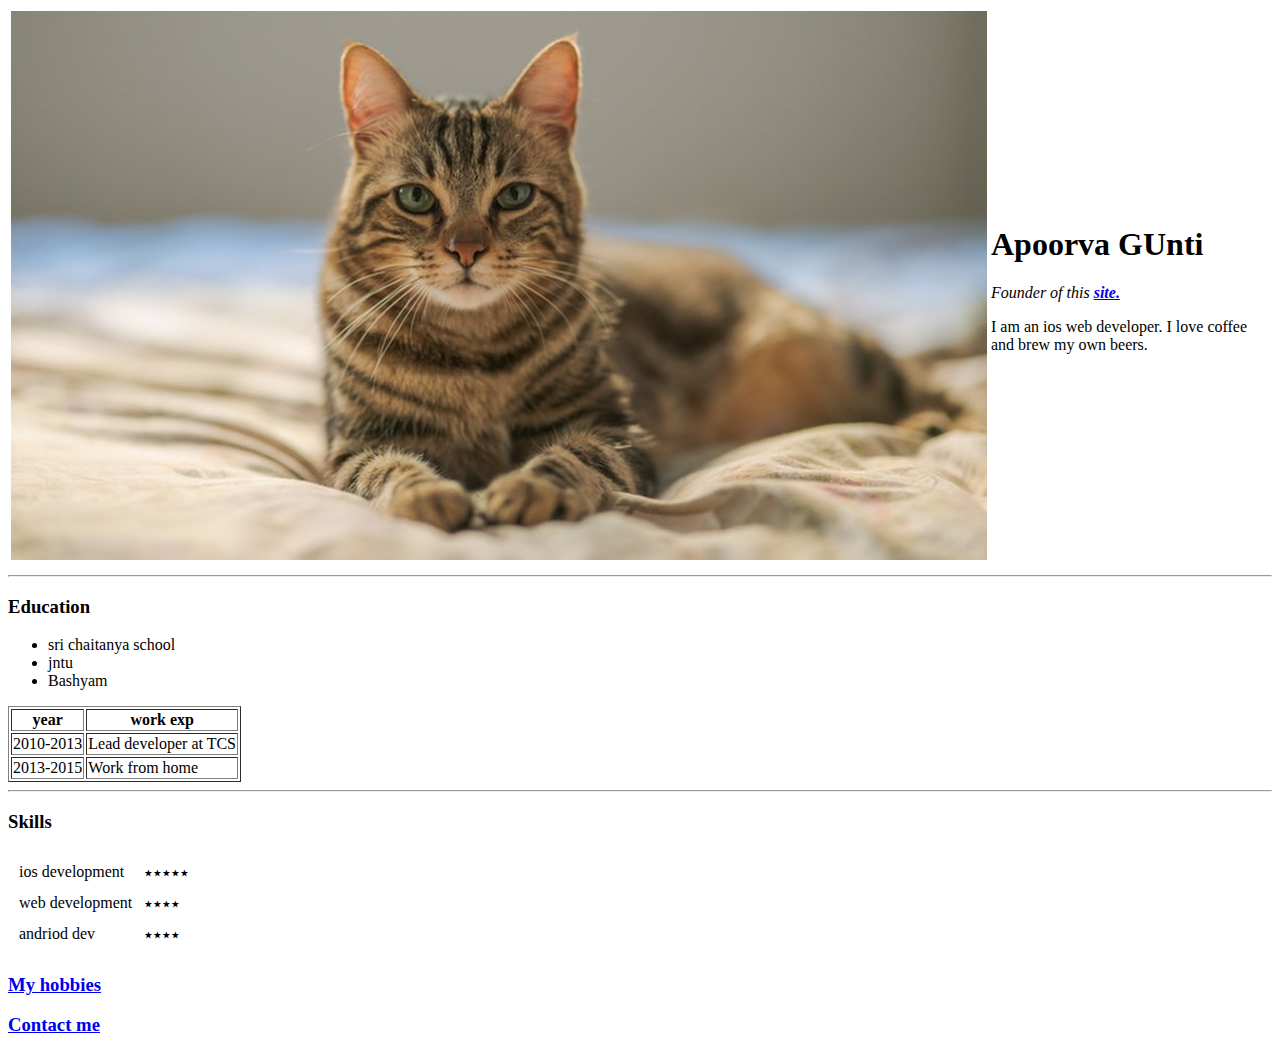
<file: index.html>
<!DOCTYPE html>
<html lang="en" dir="ltr">
  <head>
    <meta charset="utf-8">
    <title>💜Apoorva's personal site</title>
  </head>
  <body>
    <table cellspacing =20%>
      <tr>
        <td>    <img src="Images\cat.jpg" alt="Angela image"></td>
        <td>
        <h1>Apoorva GUnti</h1>
        <p><em>Founder of this<strong> <a href="www.google.com">site.</a></strong></em></p>
        <p>I am an ios web developer. I love coffee and brew my own beers.</p></td>
      </tr>
    </table>

<hr>
<h3>Education</h3>
<ul>
  <li>sri chaitanya school</li>
  <li>jntu</li>
  <li>Bashyam</li>
</ul>
<table border="1">
  <thead>
    <tr>
      <th>year</th>
      <th>work exp</th>
    </tr>
  </thead>
  <tbody>

  <tr>
    <td>2010-2013</td>
    <td>Lead developer at TCS</td>
  </tr>
  <tr>
    <td>2013-2015</td>
    <td>Work from home</td>
  </tr>
    </tbody>
</table>
<hr>

  <h3>Skills</h3>
  <table cellspacing="10">

  <tr>

    <td>ios development</td>
    <td>٭٭٭٭٭</td>
  </tr>
<tr>
    <td>web development</td>
    <td>٭٭٭٭</td>
    </tr>
  <tr>
  <td>andriod dev</td>
  <td>٭٭٭٭</td>
  </tr>
</table>
<h3><a href="hobbies.html">My hobbies</a></h3>
<h3><a href="contactme.html">Contact me</a></h3>
  </body>
</html>
</file>
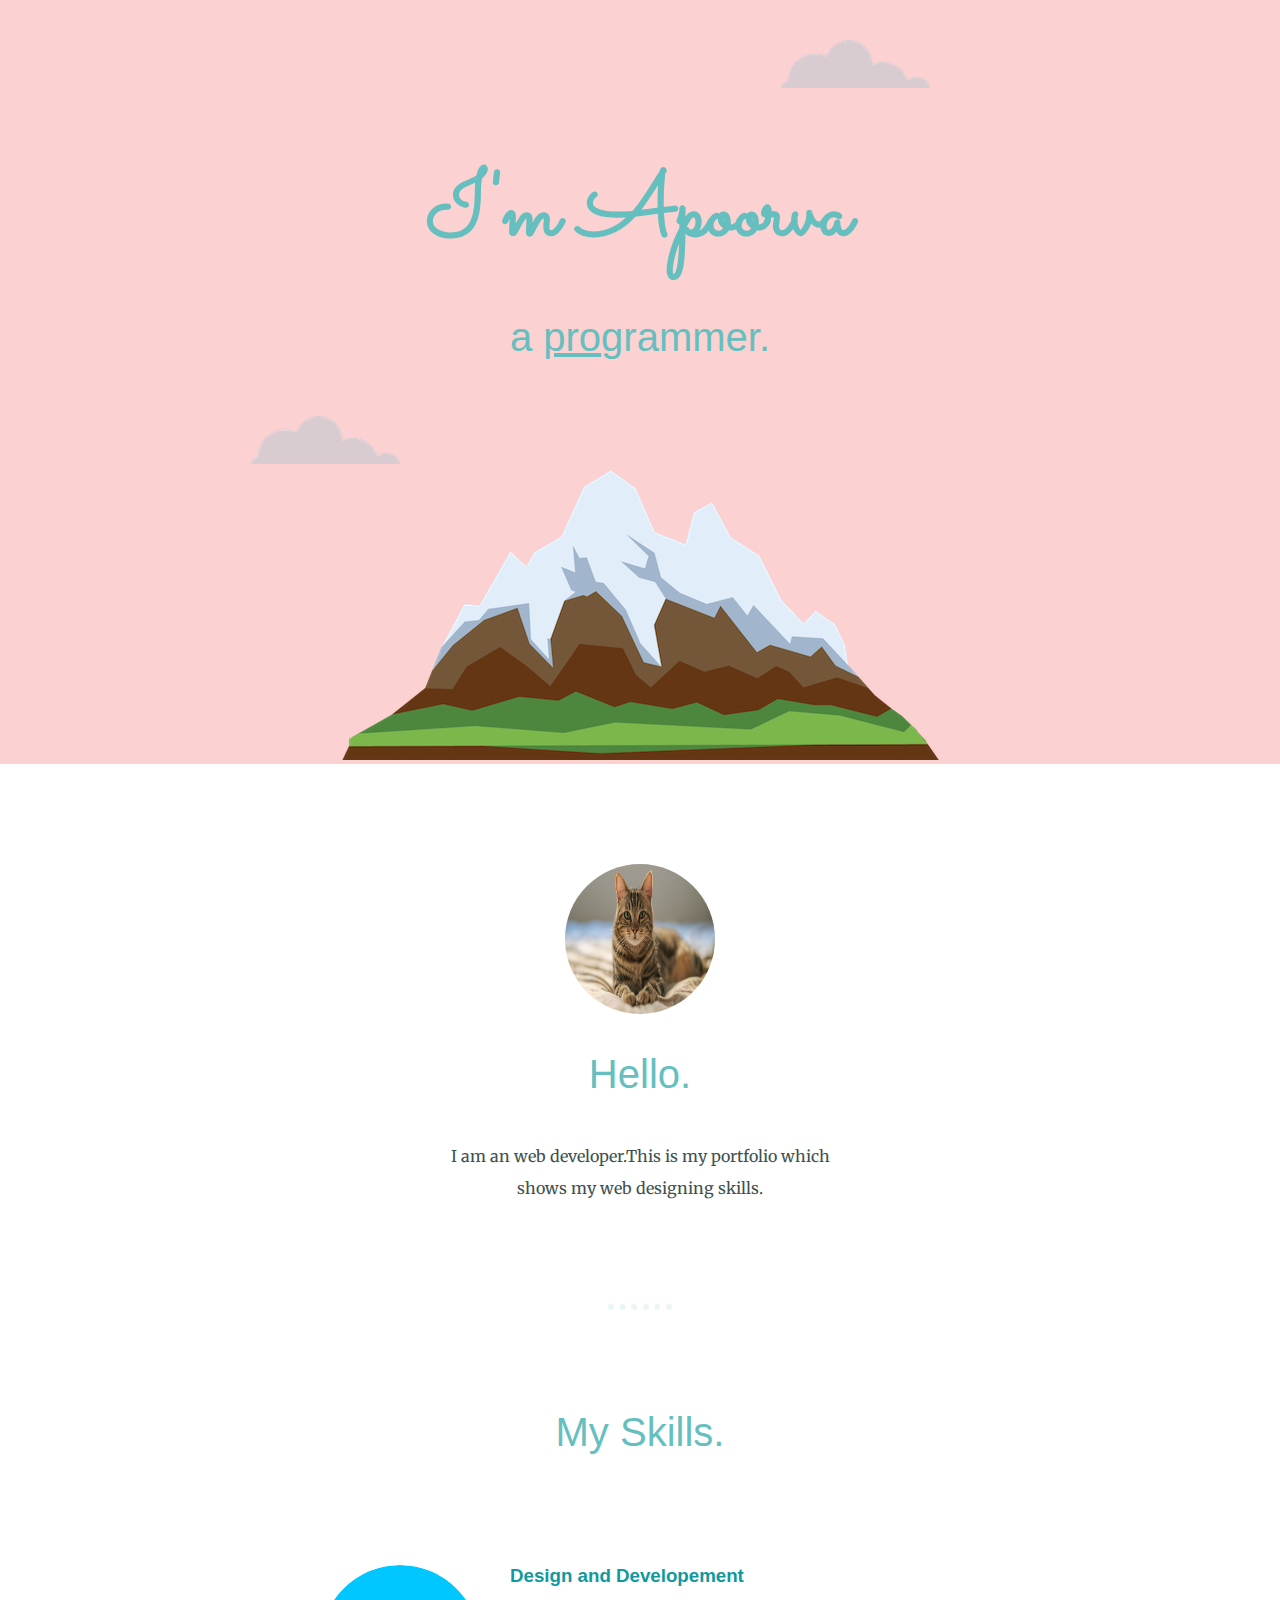
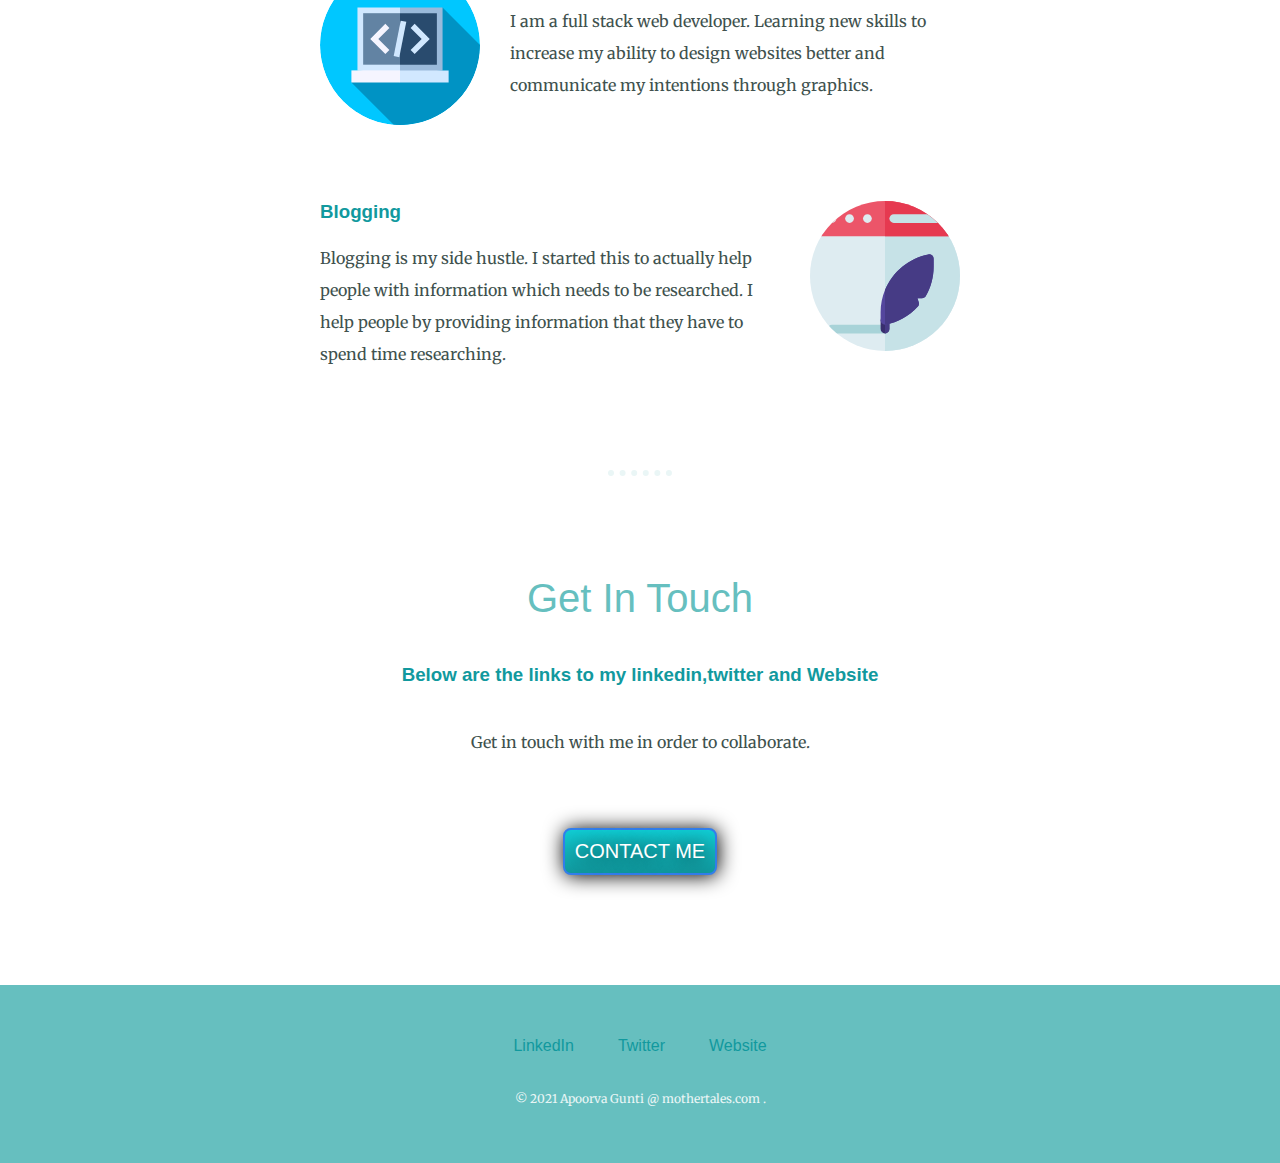
<file: CSS-MySite/Index.html>
<!DOCTYPE html>
<html lang="en" dir="ltr">
  <head>
    <meta charset="utf-8">
    <title>Apoorva Gunti</title>
    <link rel="stylesheet" href="css/style.css">
    <link rel="icon" href="favicon.ico">
    <link rel="preconnect" href="https://fonts.gstatic.com">
<link href="https://fonts.googleapis.com/css2?family=Merriweather:wght@300&family=Sacramento&display=swap" rel="stylesheet">
  </head>
  <body>
    <div class="top-container">
        <img class="top-cloud" src="images/cloud.png" alt="cloud image">
      <h1>I'm Apoorva</h1>
      <h2>a <span class="pro">pro</span>grammer.</h2>

    <img class="bottom-cloud"  src="images/cloud.png" alt="cloud image">
    <img src="images/mountain.png" alt="mountain image">
   </div>
   <div class="middle-container">
     <div class="profile">
       <img class="profilepicture" src="images\cat.jpg" alt="profile-picture">
       <h2>Hello.</h2>
       <p class="hello-desc">I am an web developer.This is my portfolio which shows my web designing skills.</p>
     </div>
     <hr>
     <div class="skills">
       <h2>My Skills.</h2>
       <div class="skill-row">
         <img class="codingimage" src="images\coding image.svg" alt="coding image">
         <h3>Design and Developement</h3>
         <p>I am a full stack web developer. Learning new skills to increase my ability to design websites better and communicate my intentions through graphics.</p>
       </div>
       <div class="skill-row">
         <img class="bloggingimage" src="images\bloging-icon.svg" alt="blogging-image">
         <h3>Blogging </h3>
         <p>Blogging is my side hustle. I started this to actually help people with information which needs to be researched. I help people by providing information that they have to spend time researching.</p>
       </div>
     </div>
     <hr>
     <div class="contact-me">
       <h2>Get In Touch</h2>
       <h3>Below are the links to my linkedin,twitter and Website</h3>
       <p class="contact-message">Get in touch with me in order to collaborate.</p>
       <a class="btn" href="mailto:guntiapoorva@gmail.com">CONTACT ME</a>
     </div>
   </div>

   <div class="bottom-container">
     <a class="footer-link" href="https://www.linkedin.com/">LinkedIn</a>
     <a class="footer-link" href="https://twitter.com/">Twitter</a>
     <a class="footer-link" href="https://www.mothertales.com/">Website</a>
     <p class="footer-desc">© 2021 Apoorva Gunti @ mothertales.com .</p>
   </div>

  </body>
</html>
</file>
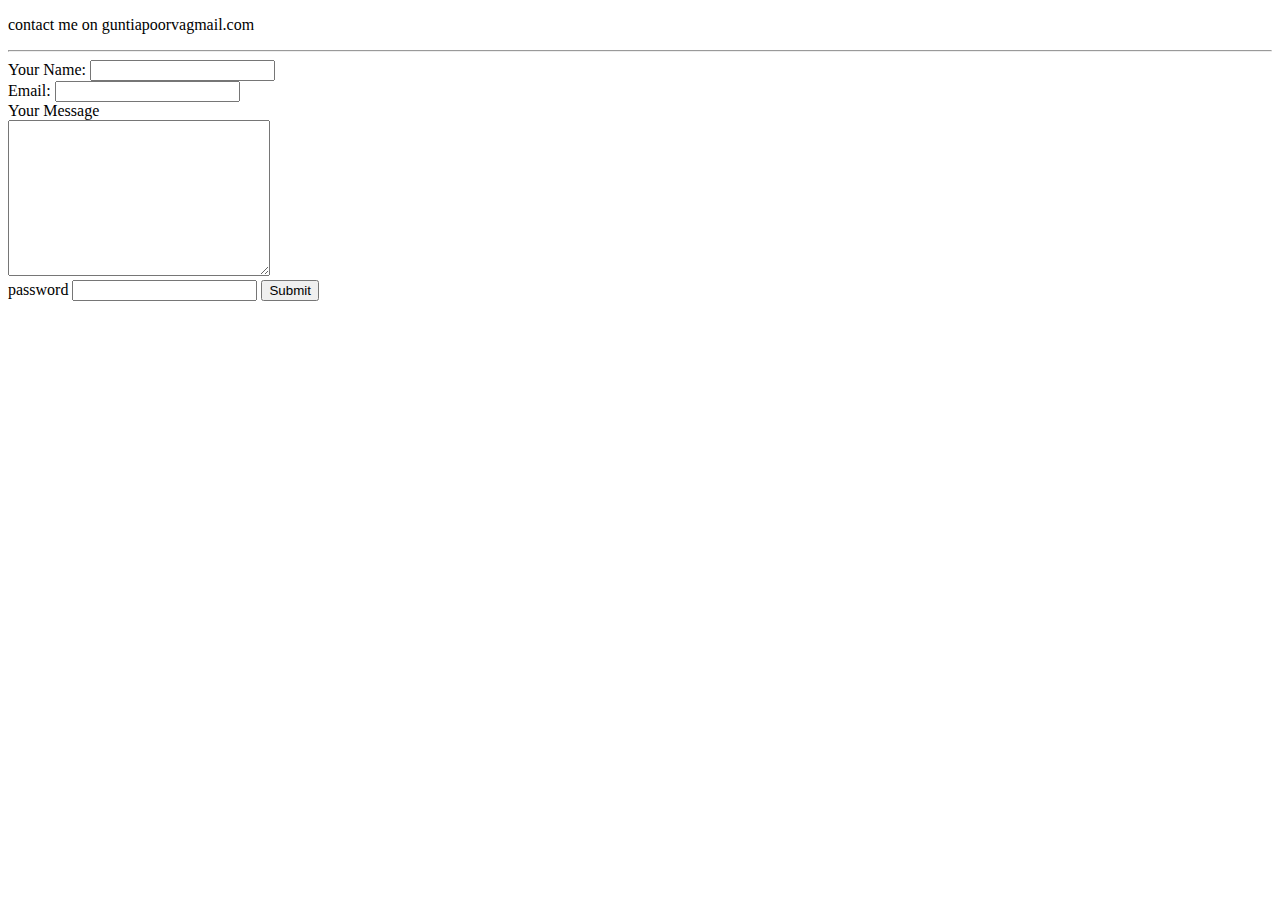
<file: contactme.html>
<!DOCTYPE html>
<html lang="en" dir="ltr">
  <head>
    <meta charset="utf-8">
    <title>Contact me</title>
  </head>
  <body>
    <p>contact me on guntiapoorvagmail.com</p>
    <hr>
    <form enctype="text/plain" action="mailto:guntiapoorvagmail.com" method="post">
      <label>Your Name:</label>
      <input type="text" name="yourName" value=""><br>
      <label>Email:</label>
      <input type="email" name="yourEmail" value=""><br>
      <label>Your Message</label><br>
      <textarea name="yourMessage" rows="10" cols="30"></textarea><br>
        <label>password</label>
      <input type="password" name="" value="">
      <input type="submit" name="">
    </form>
  </body>
</html>
</file>
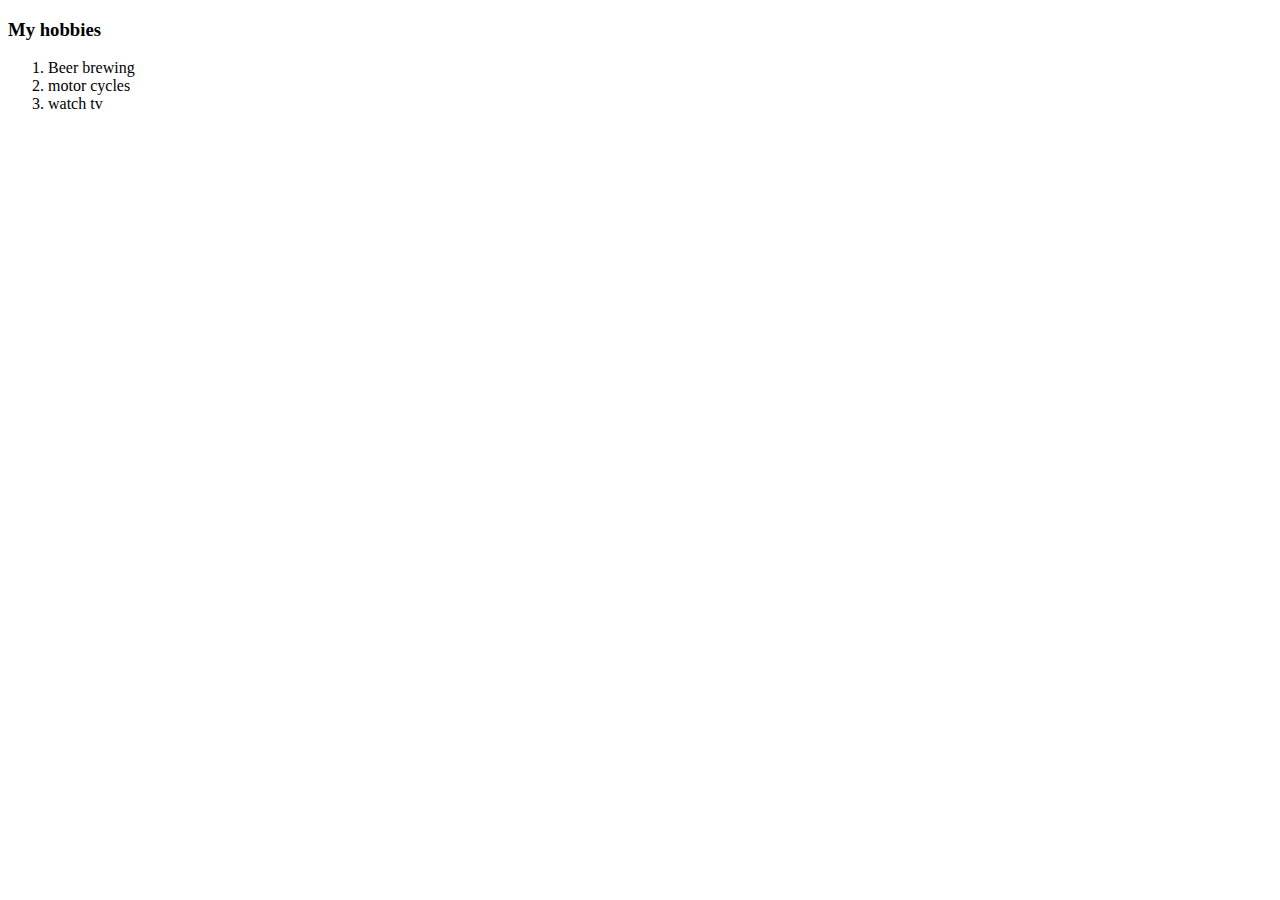
<file: hobbies.html>
<!DOCTYPE html>
<html lang="en" dir="ltr">
  <head>
    <meta charset="utf-8">
    <title>My hobbies</title>
  </head>
  <body>
    <h3>My hobbies</h3>
    <ol>
      <li>Beer brewing</li>
      <li> motor cycles</li>
      <li>watch tv</li>
    </ol>
  </body>
</html>
</file>
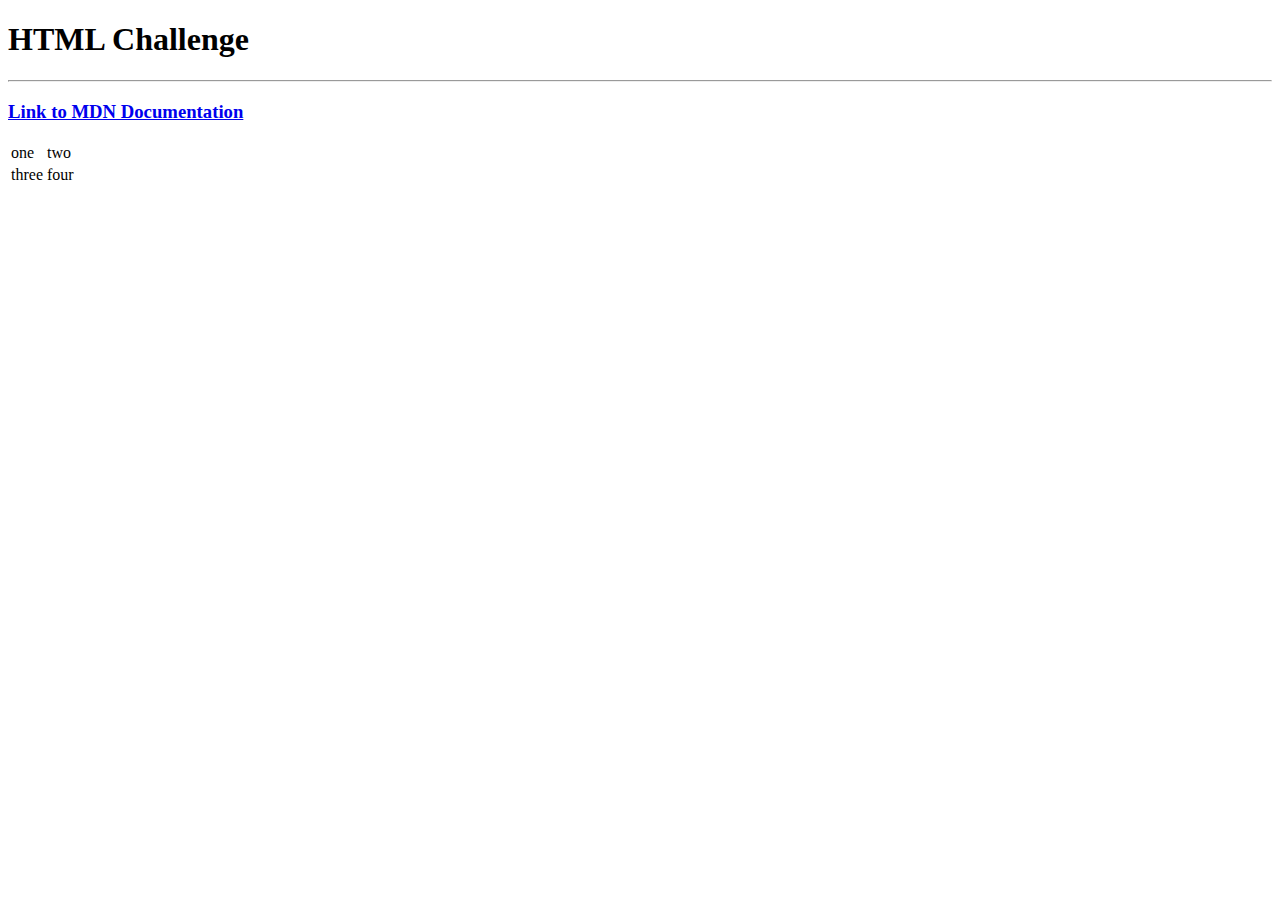
<file: htmlchallenge.html>
<!DOCTYPE html>
<html lang="en" dir="ltr">
  <head>
    <meta charset="utf-8">
    <title></title>
  </head>
  <body>
    <h1>HTML Challenge</h1>
    <hr>
    <h3><a href="https://developer.mozilla.org/en-US/">Link to MDN Documentation</a></h3>
    <table>
      <tr>
        <td>one</td>
        <td>two</td>

      </tr>
      <tr>
        <td>three</td>
        <td>four</td>
      </tr>
    </table>
  </body>
</html>
</file>
<file: CSS-MySite/css/style.css>
body{
  margin: 0;
text-align: center;
font-family: "Merriweather", sans-serif;
color: #40514E;
}
p{
    line-height: 2;
}
hr {

  border-style: dotted none none;
  border-color: #EAF6F6;
  border-width: 6px;
  border-bottom: none;
  width: 5%;
  margin: 100px auto;
}
.hello-desc{
  width: 30%;
  margin: auto;
  color: #40514E;
}

h1{
font-size: 5.625rem;
  margin: 50px auto 0 auto;
  font-family: "Sacramento", sans-serif;
  color: #66BFBF;

}
h2{
  font-size: 2.5rem;
  font-family: 'Montserrat', sans-serif;
    color: #66BFBF;
      font-weight: normal;
      padding-bottom: 10px;
}

h3{
  color: #11999E;
  font-family: 'Montserrat', sans-serif;
}
a{
  color: #11999E;
  font-family: 'Montserrat', sans-serif;
  margin: 10px 20px 10px 20px;
  text-decoration: none;
}
.top-container{
  background-color: #fcd1d1;
  position: relative;
  padding-top: 100px;

}
.profilepicture{
  border-radius: 50%;
width :150px;
height : 150px;
}
.codingimage{
  border-radius: 50%;
  width :25%;
  height : 25%;
  float: left;
  margin-right: 30px;
}
.bloggingimage{
  border-radius: 50%;
  width :150px;
  height : 150px;
  float: right;
  margin-left: 30px;
}

/**.middle-container{
  background-color: #ece2e1;
  height: 200px;
  width: 200px;
}
.bottom-container{
    background-color: #d3e0dc;
  height: 200px;
  width: 200px;
} ***/
.middle-container{
  margin: 100px auto 100px auto;
}
.bottom-container{
  background-color: #66BFBF;
  padding: 50px 0 20px;
}
.skill-row{
  width: 50%;
  margin: 100px auto 100px auto;
  text-align: left;

}
.pro{
  text-decoration: underline;
}
.top-cloud{
  text-align: center;

}
.top-cloud{
  position: absolute;
  right: 350px;
  top: 40px;
}
.bottom-cloud{
  position: absolute;
  left: 250px;
  bottom: 300px;

}
.contact-message{
  width: 40%;
  margin: 40px auto 60px;
}
.btn {
   background: #11CDD4;
   background-image: -webkit-linear-gradient(top, #11CDD4, #11999E);
   background-image: -moz-linear-gradient(top, #11CDD4, #11999E);
   background-image: -ms-linear-gradient(top, #11CDD4, #11999E);
   background-image: -o-linear-gradient(top, #11CDD4, #11999E);
   background-image: -webkit-gradient(to bottom, #11CDD4, #11999E);
   -webkit-border-radius: 8px;
   -moz-border-radius: 8px;
   border-radius: 8px;
   color: #FFFFFF;
    font-family: 'Montserrat', sans-serif;
   font-size: 20px;
   font-weight: 100;
   padding: 10px;
   -webkit-box-shadow: 1px 1px 20px 0 #000000;
   -moz-box-shadow: 1px 1px 20px 0 #000000;
   box-shadow: 1px 1px 20px 0 #000000;
   text-shadow: 1px 1px 20px #000000;
   border: solid #337FED 2px;
   text-decoration: none;
   display: inline-block;
   cursor: pointer;
   text-align: center;
}

.btn:hover {
   border: solid #337FED 2px;
   background: #30E3CB;
   background-image: -webkit-linear-gradient(top, #30E3CB, #2BC4AD);
   background-image: -moz-linear-gradient(top, #30E3CB, #2BC4AD);
   background-image: -ms-linear-gradient(top, #30E3CB, #2BC4AD);
   background-image: -o-linear-gradient(top, #30E3CB, #2BC4AD);
   background-image: -webkit-gradient(to bottom, #30E3CB, #2BC4AD);
   -webkit-border-radius: 8px;
   -moz-border-radius: 8px;
   border-radius: 8px;
   text-decoration: none;
}
.footer-desc{
  padding: 20px 0;
  color: #EAF6F6;
  font-size: 0.75rem;
}
</file>
